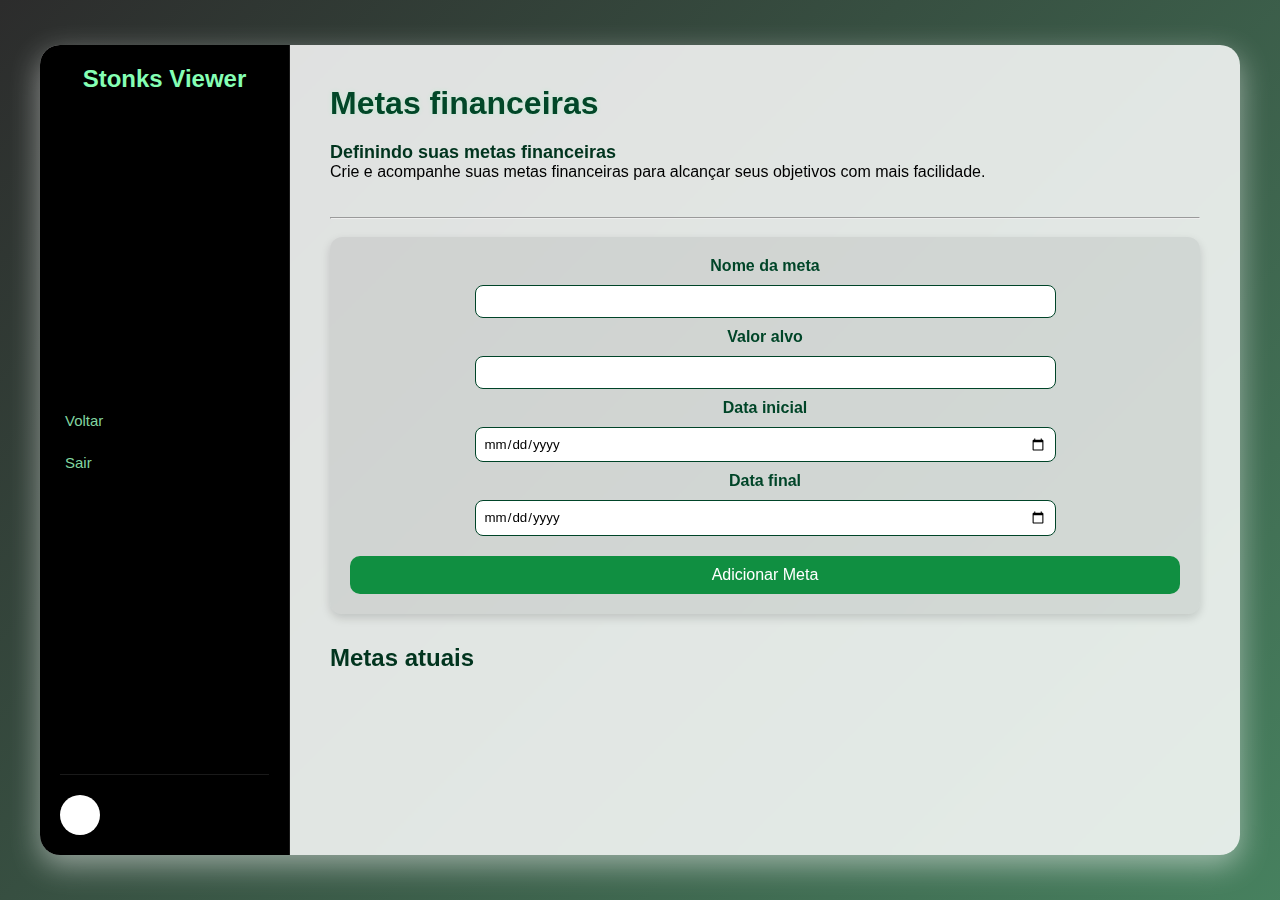
<file: front-end/metas.html>
<!DOCTYPE html>
<html lang="pt-BR">
<head>
    <meta charset="UTF-8">
    <meta name="viewport" content="width=device-width, initial-scale=1.0">
    <title>StonksViewer</title>
    <link rel="icon" href="../docs/imagens/cofrinho.png" type="image/png" />
    <link rel="stylesheet" href="metas.css" />
</head> 
<body>
    <div class="navegador-principal"> 
        <aside class="sidebar">
            <div class="sidebar-header">
                <div class="logo">Stonks Viewer</div>
            </div>
        
            <nav class="sidebar-nav">
                <ul>
                    <li><a href="perfil.html">Voltar</a></li>
                    <li><a href="index.html">Sair</a></li>
                </ul>
            </nav>

            <div class="sidebar-user-profile">
                <div class="user-avatar"></div>
                <div class="user-info">
                    <p class="user-name"></p>
                    <p class="user-email"></p>
                </div>
            </div>
        </aside>

        <main class="main-content">
            <header class="main-header">
                <h1>Metas financeiras</h1>
            </header>

            <section class="metas-section">
                <h2>Definindo suas metas financeiras</h2>
                <p>Crie e acompanhe suas metas financeiras para alcançar seus objetivos com mais facilidade.</p>
                <br> <br> <hr> <br>
                <form class="metas-form" id="form-metas">
                    <label for="meta-nome">Nome da meta</label>
                    <input type="text" id="meta-nome" required>

                    <label for="meta-valor">Valor alvo</label>
                    <input type="number" id="meta-valor" required>

                    <label for="meta-data">Data inicial</label>
                    <input type="date" id="meta-data" required>

                    <label for="meta-data-alvo">Data final</label>
                    <input type="date" id="meta-final" required>

                    <button type="submit">Adicionar Meta</button>
                </form>
            </section>

            <section class="lista-metas">
                <h2>Metas atuais</h2>
                <div id="container-metas"></div>
            </section>
        </main>
    </div>

    <script>
        const form = document.getElementById('form-metas');
        const container = document.getElementById('container-metas');
        let metas = [];
        form.addEventListener('submit', (event) => {
            event.preventDefault();

            const nome = document.getElementById('meta-nome').value;
            const valor = document.getElementById('meta-valor').value;
            const data = document.getElementById('meta-data').value;
            const dataAlvo = document.getElementById('meta-final').value;

            const meta = {
            id: Date.now(),
            nome,
            valor,
            data,
            dataAlvo,
            progresso: 0 
        };

        metas.push(meta);
        atualizarTela();
        form.reset();
        });

    
    function atualizarTela() {
        container.innerHTML = "";

        metas.forEach(meta => {
            const pct = (meta.progresso / meta.valor) * 100;
            const pctFormat = Math.min(pct, 100).toFixed(1);

            const div = document.createElement('div');
            div.classList.add('meta-card');

            div.innerHTML = `
                <h3>${meta.nome}</h3>
                <p><strong>Valor alvo:</strong> R$ ${meta.valor}</p>
                <p><strong>Data alvo:</strong> ${meta.data}</p>
                <p><strong>Progresso:</strong> R$ ${meta.progresso}</p>

                <div class="progress-bar-bg">
                    <div class="progress-bar-fill" style="width: ${pctFormat}%"></div>
                </div>
                <small>${pctFormat}% concluído</small>

                <div class="meta-buttons">
                    <button onclick="editarMeta(${meta.id})" class="btn-editar">Adicionar valor</button>
                    <button onclick="excluirMeta(${meta.id})" class="btn-excluir">Excluir</button>
                </div>
            `;

            container.appendChild(div);
            });
        }

            function excluirMeta(id) {
                metas = metas.filter(meta => meta.id !== id);
                atualizarTela();
            }

            function editarMeta(id) {
                let meta = metas.find(m => m.id === id);

                const valorAdd = Number(prompt("valor adicionado: "));

                if (!isNaN(valorAdd) && valorAdd > 0) {
                    meta.progresso += valorAdd;
                    atualizarTela();
                }
            }
    </script>
</body>
</html>
</file>
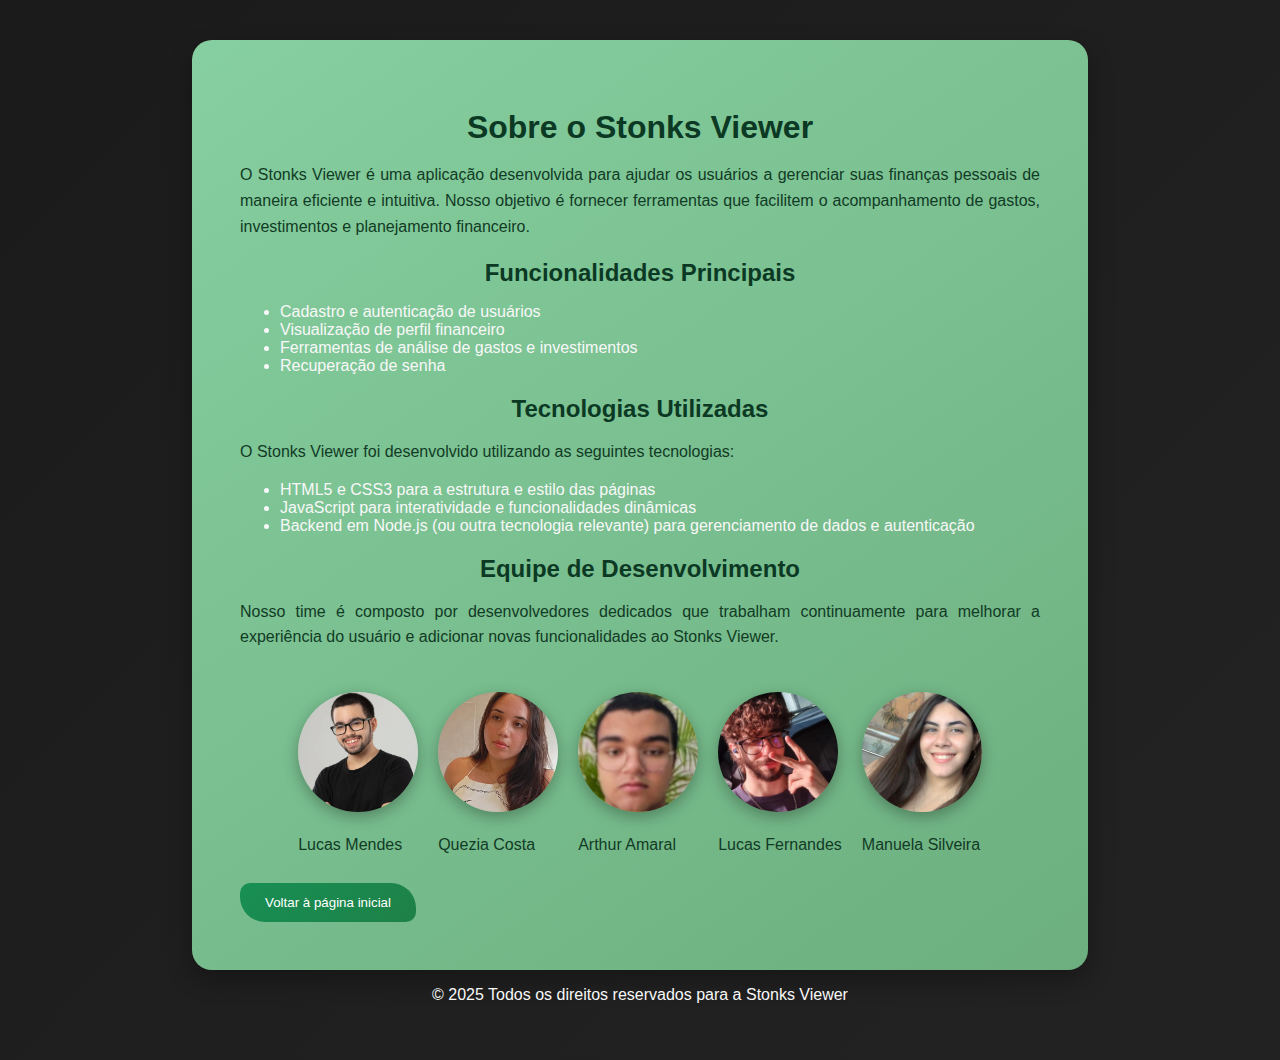
<file: front-end/sobre.html>
<!DOCTYPE html>
<html lang="en">
<head>
    <meta charset="UTF-8">
    <meta name="viewport" content="width=device-width, initial-scale=1.0">
    <title>StonksViewer</title>
    <link rel="stylesheet" href="sobre.css">
    <link rel="icon" href="../docs/imagens/cofrinho.png" type="image/png" sizes="180x180">
</head>
<body>
  <div class="conteudo-sobre">
    <h1>Sobre o Stonks Viewer</h1>
    <p>O Stonks Viewer é uma aplicação desenvolvida para ajudar os usuários a gerenciar suas finanças pessoais de maneira eficiente e intuitiva. Nosso objetivo é fornecer ferramentas que facilitem o acompanhamento de gastos, investimentos e planejamento financeiro.</p>

    <h2>Funcionalidades Principais</h2>
    <ul>
        <li>Cadastro e autenticação de usuários</li>
        <li>Visualização de perfil financeiro</li>
        <li>Ferramentas de análise de gastos e investimentos</li>
        <li>Recuperação de senha</li>
    </ul>

    <h2>Tecnologias Utilizadas</h2>
    <p>O Stonks Viewer foi desenvolvido utilizando as seguintes tecnologias:</p>
    <ul>
        <li>HTML5 e CSS3 para a estrutura e estilo das páginas</li>
        <li>JavaScript para interatividade e funcionalidades dinâmicas</li>
        <li>Backend em Node.js (ou outra tecnologia relevante) para gerenciamento de dados e autenticação</li>
    </ul>

    <h2>Equipe de Desenvolvimento</h2>
    <p>Nosso time é composto por desenvolvedores dedicados que trabalham continuamente para melhorar a experiência do usuário e adicionar novas funcionalidades ao Stonks Viewer.</p>
    <div class="fotos-equipe">
        <div class="membro-equipe">
            <img src="../docs/imagens/imagens-equipe/lucasmendes.png" alt="Membro 1">
            <p>Lucas Mendes</p>
        </div>
        <div class="membro-equipe">
            <img src="../docs/imagens/imagens-equipe/quezia.png" alt="Membro 2">
            <p>Quezia Costa</p>
        </div>
        <div class="membro-equipe">
            <img src="../docs/imagens/imagens-equipe/arthur.png" alt="Membro 3">
            <p>Arthur Amaral</p>
        </div>
        <div class="membro-equipe">
            <img src="../docs/imagens/imagens-equipe/fernandes.png" alt="Membro 4">
            <p>Lucas Fernandes</p>
        </div>
        <div class="membro-equipe">
            <img src="../docs/imagens/imagens-equipe/manu.png" alt="Membro 5">
            <p>Manuela Silveira</p>
        </div>
    </div>
     <div class="sobre">
        <button onclick="location.href='index.html'">Voltar à página inicial</button>
    </div>
    </div>


    <footer>
        <p>© 2025 Todos os direitos reservados para a Stonks Viewer</p>
    </footer>
    
</body>
</html>
</file>
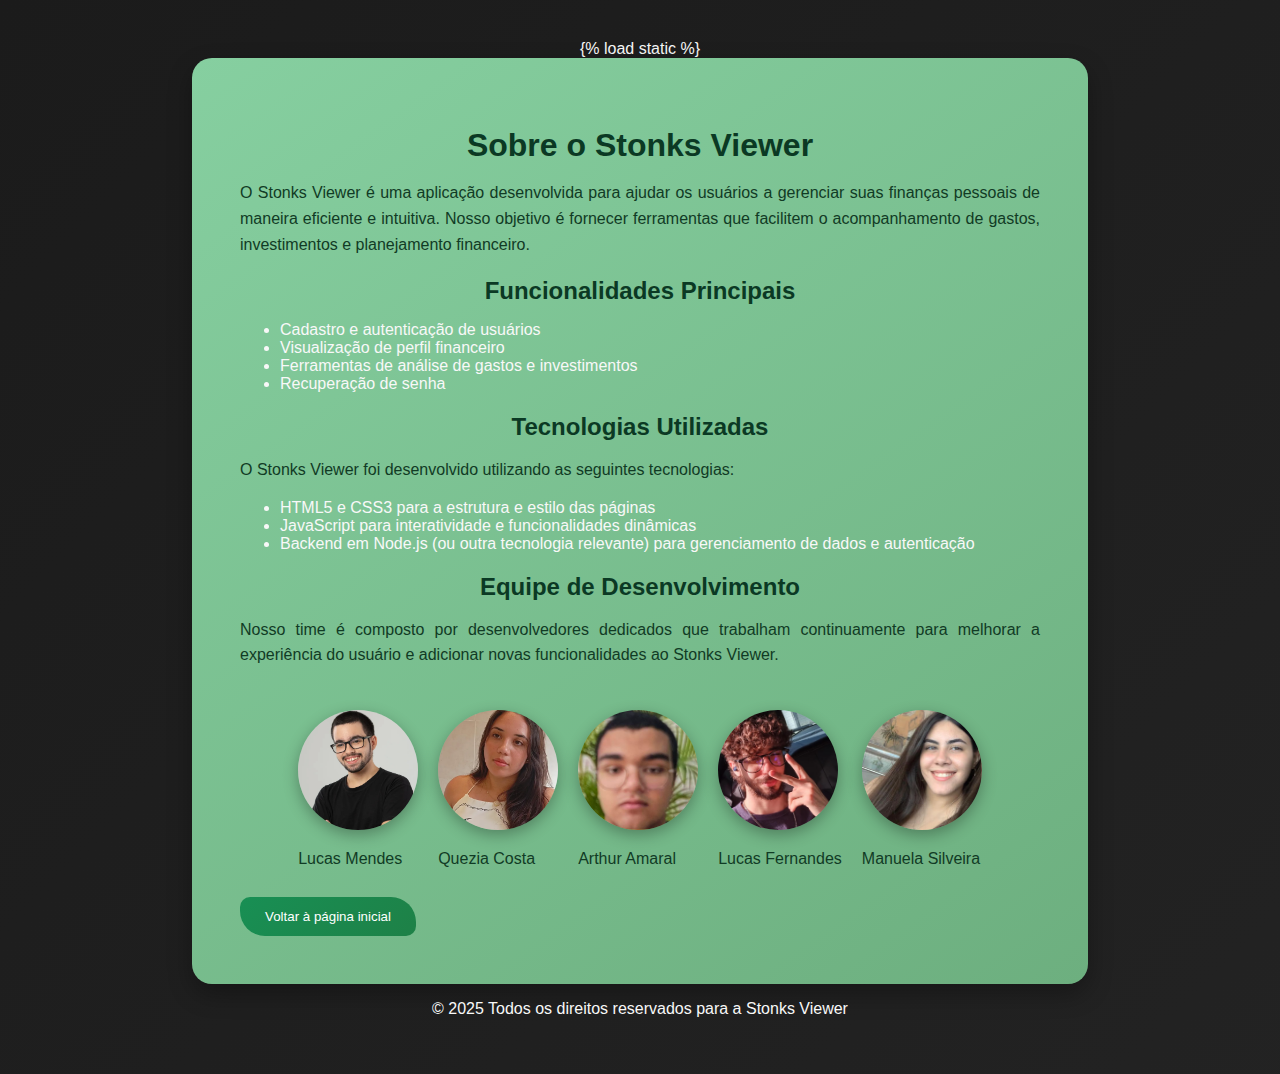
<file: back-end/usuarios/templates/usuarios/sobre.html>
{% load static %}
<!DOCTYPE html>
<html lang="en">
<head>
    <meta charset="UTF-8">
    <meta name="viewport" content="width=device-width, initial-scale=1.0">
    <title>StonksViewer</title>
    <link rel="stylesheet" href="../../static/usuarios/sobre.css">
    <link rel="icon" href="../../../../docs/imagens/cofrinho.png" type="image/png" sizes="180x180">
</head>
<body>
  <div class="conteudo-sobre">
    <h1>Sobre o Stonks Viewer</h1>
    <p>O Stonks Viewer é uma aplicação desenvolvida para ajudar os usuários a gerenciar suas finanças pessoais de maneira eficiente e intuitiva. Nosso objetivo é fornecer ferramentas que facilitem o acompanhamento de gastos, investimentos e planejamento financeiro.</p>

    <h2>Funcionalidades Principais</h2>
    <ul>
        <li>Cadastro e autenticação de usuários</li>
        <li>Visualização de perfil financeiro</li>
        <li>Ferramentas de análise de gastos e investimentos</li>
        <li>Recuperação de senha</li>
    </ul>

    <h2>Tecnologias Utilizadas</h2>
    <p>O Stonks Viewer foi desenvolvido utilizando as seguintes tecnologias:</p>
    <ul>
        <li>HTML5 e CSS3 para a estrutura e estilo das páginas</li>
        <li>JavaScript para interatividade e funcionalidades dinâmicas</li>
        <li>Backend em Node.js (ou outra tecnologia relevante) para gerenciamento de dados e autenticação</li>
    </ul>

    <h2>Equipe de Desenvolvimento</h2>
    <p>Nosso time é composto por desenvolvedores dedicados que trabalham continuamente para melhorar a experiência do usuário e adicionar novas funcionalidades ao Stonks Viewer.</p>
    <div class="fotos-equipe">
        <div class="membro-equipe">
            <img src="../../../../docs/imagens/imagens-equipe/lucasmendes.png" alt="Membro 1">
            <p>Lucas Mendes</p>
        </div>
        <div class="membro-equipe">
            <img src="../../../../docs/imagens/imagens-equipe/quezia.png" alt="Membro 2">
            <p>Quezia Costa</p>
        </div>
        <div class="membro-equipe">
            <img src="../../../../docs/imagens/imagens-equipe/arthur.png" alt="Membro 3">
            <p>Arthur Amaral</p>
        </div>
        <div class="membro-equipe">
            <img src="../../../../docs/imagens/imagens-equipe/fernandes.png" alt="Membro 4">
            <p>Lucas Fernandes</p>
        </div>
        <div class="membro-equipe">
            <img src="../../../../docs/imagens/imagens-equipe/manu.png" alt="Membro 5">
            <p>Manuela Silveira</p>
        </div>
    </div>
     <div class="sobre">
        <button onclick="location.href='index.html'">Voltar à página inicial</button>
    </div>
    </div>


    <footer>
        <p>© 2025 Todos os direitos reservados para a Stonks Viewer</p>
    </footer>
    
</body>
</html>
</file>
<file: front-end/metas.css>
* {
    margin: 0;
    padding: 0;
    box-sizing: border-box;
    font-family: "Segoe UI", Tahoma, Geneva, Verdana, sans-serif;
}
body {
    background: linear-gradient(-45deg, #000000, #082e25, #1e8147c7, #000000d3);
    background-size: 400% 400%;
    animation: gradientMove 15s ease infinite;
    min-height: 100vh;
    display: flex;
}
@keyframes gradientMove {
    0%   { background-position: 0% 50%; }
    25%  { background-position: 100% 50%; }
    50%  { background-position: 100% 50%; }
    75%  { background-position: 0% 50%; }
    100% { background-position: 0% 50%; }
}

.navegador-principal {
    margin: auto;
    width: 100%;
    max-width: 1200px;
    height: 90vh;
    display: flex;
    background: rgba(255, 255, 255, 0.85);
    backdrop-filter: blur(8px);
    border-radius: 20px;
    overflow: hidden;
    box-shadow: 0 10px 30px rgba(255, 255, 255, 0.479);
}
.sidebar {
    width: 250px;
    background: #000;
    color: white;
    padding: 20px;
    display: flex;
    flex-direction: column;
    justify-content: space-between;
    border-right: 1px solid rgba(255, 255, 255, 0.1);
}

.logo {
    font-size: 24px;
    font-weight: bold;
    color: #85ffb4;
    text-align: center;
    margin-bottom: 30px;
}

.sidebar-nav ul {
    list-style: none;
}

.sidebar-nav li {
    margin-bottom: 15px;
}

.sidebar-nav a {
    color: #92ebb4e8;
    text-decoration: none;
    font-size: 15px;
    padding: 5px;
    display: block;
    border-radius: 8px;
    transition: background 0.1s ease;
}

.sidebar-nav a:hover {
    background: #108f41;
}

.sidebar-user-profile {
    display: flex;
    align-items: center;
    gap: 10px;
    padding-top: 20px;
    border-top: 1px solid rgba(255, 255, 255, 0.1);
}

.user-avatar {
    width: 40px;
    height: 40px;
    background: #fff;
    border-radius: 50%;
}

.user-info p {
    font-size: 14px;
    color: #abffcb;
}

.user-name {
    font-weight: bold;
}

.main-content {
    flex: 1;
    padding: 40px;
    overflow-y: auto;
}

.main-header h1 {
    margin-bottom: 20px;
    color: #024728;
    font-weight: bold;
    text-shadow: 0 0 4px #85ffb44f;
    
}
.metas-section h2 {
    font-size: 18px;
    margin-bottom: 15px;
    color: #01341e;
    margin: 0 auto; 
}

.metas-form {
    display: flex;
    flex-direction: column;
    gap: 10px;
    background: rgba(0, 0, 0, 0.07);
    padding: 20px;
    border-radius: 12px;
    box-shadow: 0 4px 10px rgba(0,0,0,0.15);
}

.metas-form label {
    font-weight: bold;
    color: #004528;
    margin: 0 auto; 
}

.metas-form input {
    border-radius: 8px;
    border: 1px solid #004428;
    outline: none;
    padding: 8px;
    width: 70%;
    margin: 0 auto; 


}

.metas-form input:focus {
    border-color: #0bb95d;
    box-shadow: 0 0 6px #2bff93ad;
}

.metas-form button {
    padding: 10px;
    border: none;
    border-radius: 10px;
    background: #108f41;
    color: white;
    cursor: pointer;
    margin-top: 10px;
    font-size: 16px;
    transition: 0.1s;
}
.metas-form button:hover {
    background: #0ab154;
}

.lista-metas h2 {
    margin-top: 30px;
    margin-bottom: 15px;
    color: #01341e;
}

#container-metas {
    display: flex;
    flex-direction: column;
    gap: 15px;
}
.meta-card {
    background: rgba(255,255,255,0.9);
    padding: 15px;
    border-radius: 12px;
    border-left: 6px solid #0ab154;
    box-shadow: 0 4px 12px rgba(0,0,0,0.15);
    animation: fadeIn 0.2s ease-out;
}
.meta-card h3 {
    color: #004528;
    margin-bottom: 5px;
}
.meta-card p {
    color: #01341e;
}
@keyframes fadeIn {
    from { opacity: 0; transform: translateY(10px); }
    to   { opacity: 1; transform: translateY(0); }
}

.progress-bar-bg {
    width: 100%;
    height: 12px;
    background: #e0e0e0;
    border-radius: 10px;
    margin: 8px 0;
    overflow: hidden;
}

.progress-bar-fill {
    height: 100%;
    background: #cf0b0b;
    transition: width 0.3s ease;
}

.meta-buttons {
    margin-top: 10px;
    display: flex;
    gap: 10px;
}

.btn-editar {
    background: #0f7a37;
    color: white;
    padding: 8px;
    border-radius: 8px;
    border: none;
    cursor: pointer;
}

.btn-editar:hover {
    background: #12a64a;
}

.btn-excluir {
    background: #b03030;
    color: white;
    padding: 8px;
    border-radius: 8px;
    border: none;
    cursor: pointer;
}

.btn-excluir:hover {
    background: #d84747;
}
</file>
<file: front-end/sobre.css>
body {
    background: linear-gradient(135deg, #1b1b1b, #2a2a2a, #3a3a3a);
    background-size: 400% 400%;
    animation: gradientMove 15s ease infinite;
    display: flex;
    justify-content: center;
    align-items: center;
    min-height: 100vh;
    padding: 2rem;
    font-family: "Poppins", sans-serif;
    color: #f8f8f8;
    flex-direction: column;
}

@keyframes gradientMove {
    0% { background-position: 0% 50%; }
    50% { background-position: 100% 50%; }
    100% { background-position: 0% 50%; }
}

.conteudo-sobre {
    background: linear-gradient(145deg, #86cfa0, #6daf7f);
    padding: 3rem;
    border-radius: 20px;
    box-shadow: 0 10px 25px rgba(0,0,0,0.3);
    width: 800px;
    max-width: 90%;
    transition: transform 0.3s ease, box-shadow 0.3s ease;
}

.conteudo-sobre:hover {
    transform: translateY(-5px) scale(1.02);
    box-shadow: 0 15px 30px rgba(0,0,0,0.35);
}

.conteudo-sobre h1, 
.conteudo-sobre h2 {
    color: #0b3924;
    text-align: center;
    margin-bottom: 1rem;
}

.conteudo-sobre p {
    color: #113b25;
    line-height: 1.6;
    text-align: justify;
}

.sobre button {
    background: linear-gradient(135deg, #188f54, #1e8147);
    color: #fff;
    border: none;
    padding: 12px 25px;
    border-radius: 10px 25px;
    cursor: pointer;
    transition: all 0.3s ease;
    font-weight: 500;
    position: relative;
    display: inline-block;
}

.topo button:hover {
    background: linear-gradient(135deg, #1e8147, #23a35c);
    box-shadow: 0 5px 15px rgba(30, 129, 71, 0.4);
    transform: translateY(-2px);
}

.fotos-equipe {
    display: flex;
    justify-content: center; 
    align-items: center;     
    gap: 20px;               
    margin-top: 2rem;
    padding: 10px;           
}

.fotos-equipe img {
    width: 120px;             
    height: 120px;
    border-radius: 50%;      
    object-fit: cover;        
    box-shadow: 0 5px 15px rgba(0,0,0,0.3); 
    transition: transform 0.3s ease, box-shadow 0.3s ease;
}

.fotos-equipe img:hover {
    transform: translateY(-5px) scale(1.05);
    box-shadow: 0 10px 25px rgba(0,0,0,0.4);
}
</file>
<file: back-end/usuarios/static/usuarios/sobre.css>
body {
    background: linear-gradient(135deg, #1b1b1b, #2a2a2a, #3a3a3a);
    background-size: 400% 400%;
    animation: gradientMove 15s ease infinite;
    display: flex;
    justify-content: center;
    align-items: center;
    min-height: 100vh;
    padding: 2rem;
    font-family: "Poppins", sans-serif;
    color: #f8f8f8;
    flex-direction: column;
}

@keyframes gradientMove {
    0% { background-position: 0% 50%; }
    50% { background-position: 100% 50%; }
    100% { background-position: 0% 50%; }
}

.conteudo-sobre {
    background: linear-gradient(145deg, #86cfa0, #6daf7f);
    padding: 3rem;
    border-radius: 20px;
    box-shadow: 0 10px 25px rgba(0,0,0,0.3);
    width: 800px;
    max-width: 90%;
    transition: transform 0.3s ease, box-shadow 0.3s ease;
}

.conteudo-sobre:hover {
    transform: translateY(-5px) scale(1.02);
    box-shadow: 0 15px 30px rgba(0,0,0,0.35);
}

.conteudo-sobre h1, 
.conteudo-sobre h2 {
    color: #0b3924;
    text-align: center;
    margin-bottom: 1rem;
}

.conteudo-sobre p {
    color: #113b25;
    line-height: 1.6;
    text-align: justify;
}

.sobre button {
    background: linear-gradient(135deg, #188f54, #1e8147);
    color: #fff;
    border: none;
    padding: 12px 25px;
    border-radius: 10px 25px;
    cursor: pointer;
    transition: all 0.3s ease;
    font-weight: 500;
    position: relative;
    display: inline-block;
}

.topo button:hover {
    background: linear-gradient(135deg, #1e8147, #23a35c);
    box-shadow: 0 5px 15px rgba(30, 129, 71, 0.4);
    transform: translateY(-2px);
}

.fotos-equipe {
    display: flex;
    justify-content: center; 
    align-items: center;     
    gap: 20px;               
    margin-top: 2rem;
    padding: 10px;           
}

.fotos-equipe img {
    width: 120px;             
    height: 120px;
    border-radius: 50%;      
    object-fit: cover;        
    box-shadow: 0 5px 15px rgba(0,0,0,0.3); 
    transition: transform 0.3s ease, box-shadow 0.3s ease;
}

.fotos-equipe img:hover {
    transform: translateY(-5px) scale(1.05);
    box-shadow: 0 10px 25px rgba(0,0,0,0.4);
}
</file>
